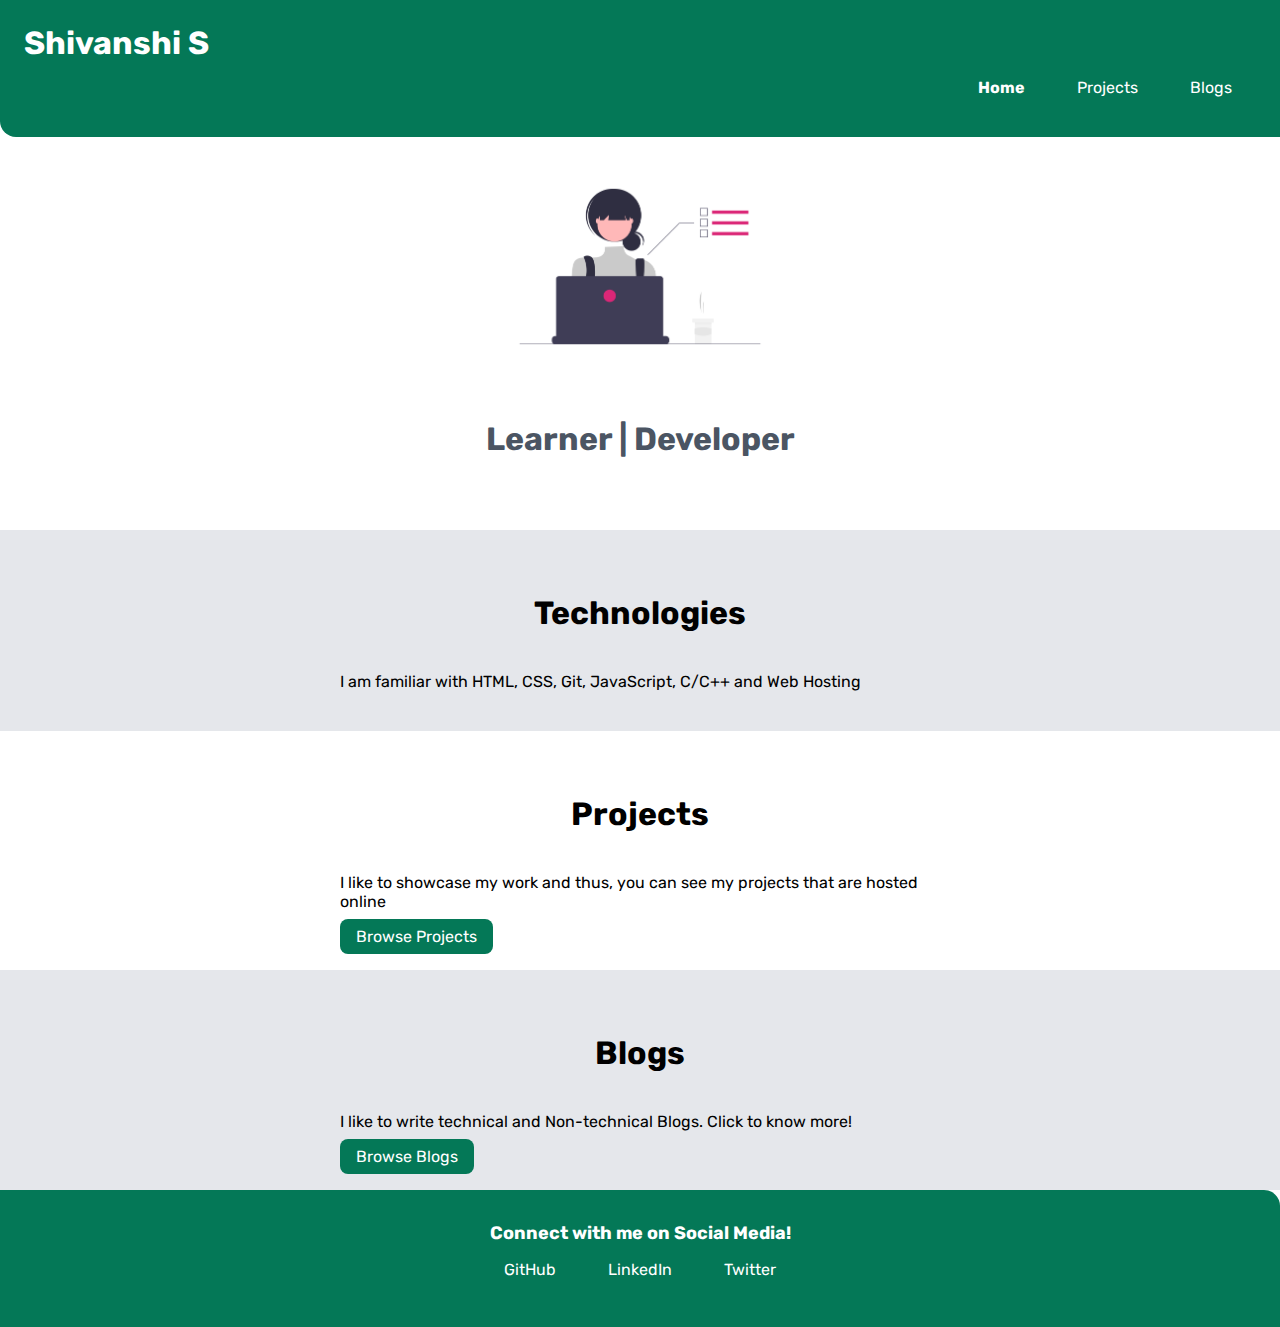
<file: index.html>
<!DOCTYPE html>
<html lang="en">
<head>
    <meta charset="UTF-8">
    <meta http-equiv="X-UA-Compatible" content="IE=edge">
    <meta name="viewport" content="width=device-width, initial-scale=1.0">
    <title>Home | Shivanshi</title>
    <link rel="stylesheet" href="style.css">
    <link rel="icon" href="/images/favicon/favicon.ico">
</head>
<body>
 
    <nav class="navigation container">
        <div class="nav-brand">Shivanshi S</div>
        <ul class="list-non-bullet nav-pills">
            <li class="list-inline">
                <a class="link link-active" href="/">Home</a>
            </li>
            <li class="list-inline">
                <a class="link" href="projects.html">Projects</a>
            </li>
            <li class="list-inline">
                <a class="link" href="blogs.html">Blogs</a>
            </li>
        </ul>
</nav>

<header class="hero">
    <img class="hero-img" src="images/dev.png" alt=""> <!--#DB2777-->
    <h1 class="hero-heading">Learner | Developer</h1>
    
</header>

<section class="section off-white">
    <div class="container container-center">
        <h1 class="section-head">Technologies</h1>
    <p>I am familiar with HTML, CSS, Git, JavaScript, C/C++ and Web Hosting</p>
    </div>   
</section>

<section class="section">
    <div class="container container-center">
        <h1 class="section-head">Projects</h1>
    <p> I like to showcase my work and thus, you can see my projects that are hosted online</p>
    <a class="link primary-link" href="projects.html">Browse Projects</a>
    </div>
</section>

<section class="section off-white">
    <div class="container container-center">
        <h1 class="section-head">Blogs</h1>
    <p>I like to write technical and Non-technical Blogs. Click to know more!</p>
    <a class="link primary-link" href="blogs.html">Browse Blogs</a>
    </div>   
</section>

<footer class="footer">
    <div class="footer-header">Connect with me on Social Media!</div>
    <ul class="list-non-bullet">
        <li class="list-inline"> <a class="link" href="https://github.com/shivanshi-s" target="_blank">GitHub</a></li>
        <li class="list-inline"> <a class="link" href="https://www.linkedin.com/in/shivanshi-saxena12/" target="_blank">LinkedIn</a></li>
        <li class="list-inline"> <a class="link" href="https://twitter.com/whatshivanshi" target="_blank">Twitter</a></li>
    </ul>
</footer>

</body>
</html>
</file>
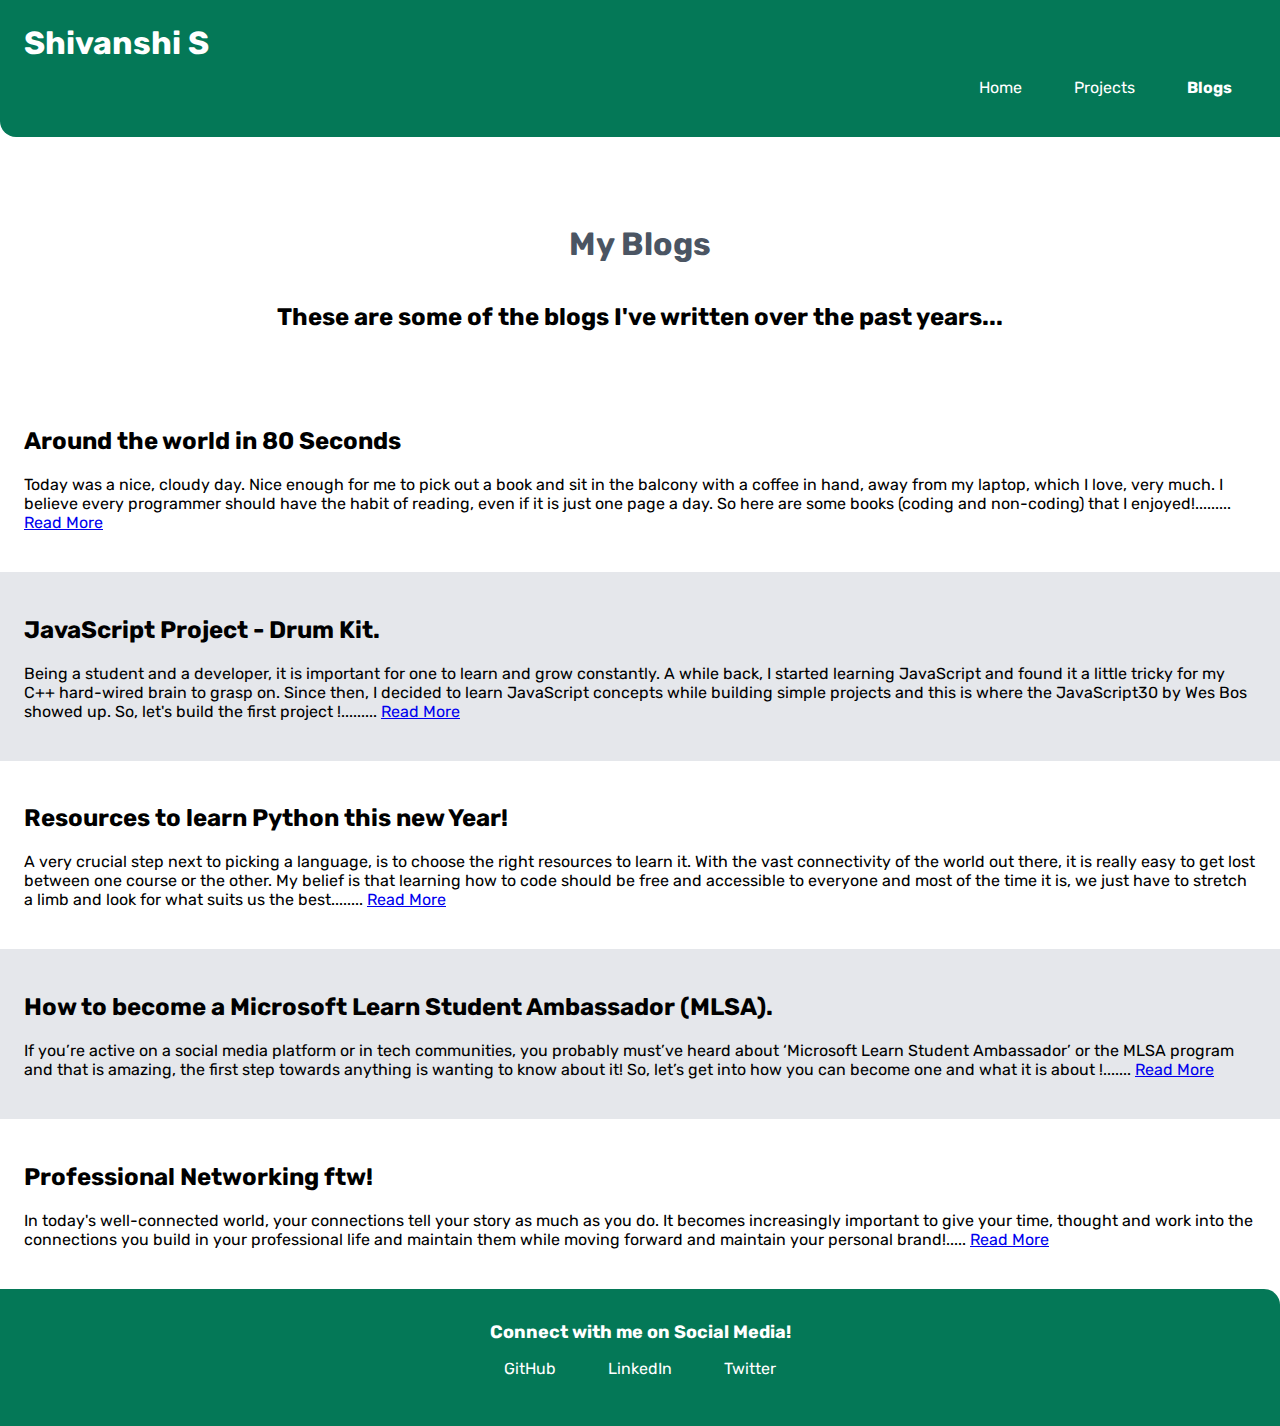
<file: blogs.html>
<!DOCTYPE html>
<html lang="en">
<head>
    <meta charset="UTF-8">
    <meta http-equiv="X-UA-Compatible" content="IE=edge">
    <meta name="viewport" content="width=device-width, initial-scale=1.0">
    <title>Blogs | Shivanshi </title>
    <link rel="stylesheet" href="style.css">
    <link rel="icon" href="/images/favicon/favicon.ico">
</head>
<body>
    
    <nav class="navigation container">
        <div class="nav-brand">Shivanshi S</div>
        <ul class="list-non-bullet nav-pills">
            <li class="list-inline">
                <a class="link " href="/">Home</a>
            </li>
            <li class="list-inline">
                <a class="link" href="projects.html">Projects</a>
            </li>
            <li class="list-inline">
                <a class="link link-active" href="blogs.html">Blogs</a>
            </li>
        </ul>
</nav>

    
    
    <header class="hero">
      <h1 class="hero-heading">My Blogs</h1>
      <h2 style="text-align: center;">These are some of the blogs I've written over the past years...</h2>
    </header>



<section class="section">
        <h2>Around the world in 80 Seconds</h2>
    <p>Today was a nice, cloudy day. Nice enough for me to pick out a book and sit in the balcony with a coffee in hand, away from my laptop, which I love, very much. I believe every programmer should have the habit of reading, even if it is just one page a day. So here are some books (coding and non-coding) that I enjoyed!......... <a href="https://medium.com/@whatshivanshi/around-the-world-in-80-seconds-c65c44e01440">Read More</a></p>
</section>

<section class="section off-white">
    <h2>JavaScript Project - Drum Kit.</h2>
    <p>Being a student and a developer, it is important for one to learn and grow constantly. A while back, I started learning JavaScript and found it a little tricky for my C++ hard-wired brain to grasp on. Since then, I decided to learn JavaScript concepts while building simple projects and this is where the JavaScript30 by Wes Bos showed up.

        So, let's build the first project !......... <a href="https://whatshivanshi.hashnode.dev/javascript-project-drum-kit">Read More</a></p>
</section>

<section class="section">
    <h2>Resources to learn Python this new Year! </h2>
    <p>A very crucial step next to picking a language, is to choose the right resources to learn it. With the vast connectivity of the world out there, it is really easy to get lost between one course or the other. My belief is that learning how to code should be free and accessible to everyone and most of the time it is, we just have to stretch a limb and look for what suits us the best........ <a href="https://whatshivanshi.hashnode.dev/resources-to-learn-python-this-new-year">Read More</a></p>
</section>

<section class="section off-white">
    <h2>How to become a Microsoft Learn Student Ambassador (MLSA).</h2>
    <p>If you’re active on a social media platform or in tech communities, you probably must’ve heard about ‘Microsoft Learn Student Ambassador’ or the MLSA program and that is amazing, the first step towards anything is wanting to know about it!
        So, let’s get into how you can become one and what it is about !....... <a href="https://medium.com/@whatshivanshi/how-to-become-a-microsoft-learn-student-ambassador-mlsa-from-applying-to-engaging-b99ac4092903">Read More</a></p>
</section>

<section class="section">
    <h2>Professional Networking ftw!</h2>
    <p>In today's well-connected world, your connections tell your story as much as you do. It becomes increasingly important to give your time, thought and work into the connections you build in your professional life and maintain them while moving forward and maintain your personal brand!..... <a href="https://whatshivanshi.hashnode.dev/professional-networking-ftw">Read More</a></p>
</section>


    <footer class="footer">
        <div class="footer-header">Connect with me on Social Media!</div>
        <ul class="list-non-bullet">
            <li class="list-inline"> <a class="link" href="https://github.com/shivanshi-s" target="_blank">GitHub</a></li>
            <li class="list-inline"> <a class="link" href="https://www.linkedin.com/in/shivanshi-saxena12/" target="_blank">LinkedIn</a></li>
            <li class="list-inline"> <a class="link" href="https://twitter.com/whatshivanshi" target="_blank">Twitter</a></li>
        </ul>
    </footer>
    
</body>
</html>
</file>
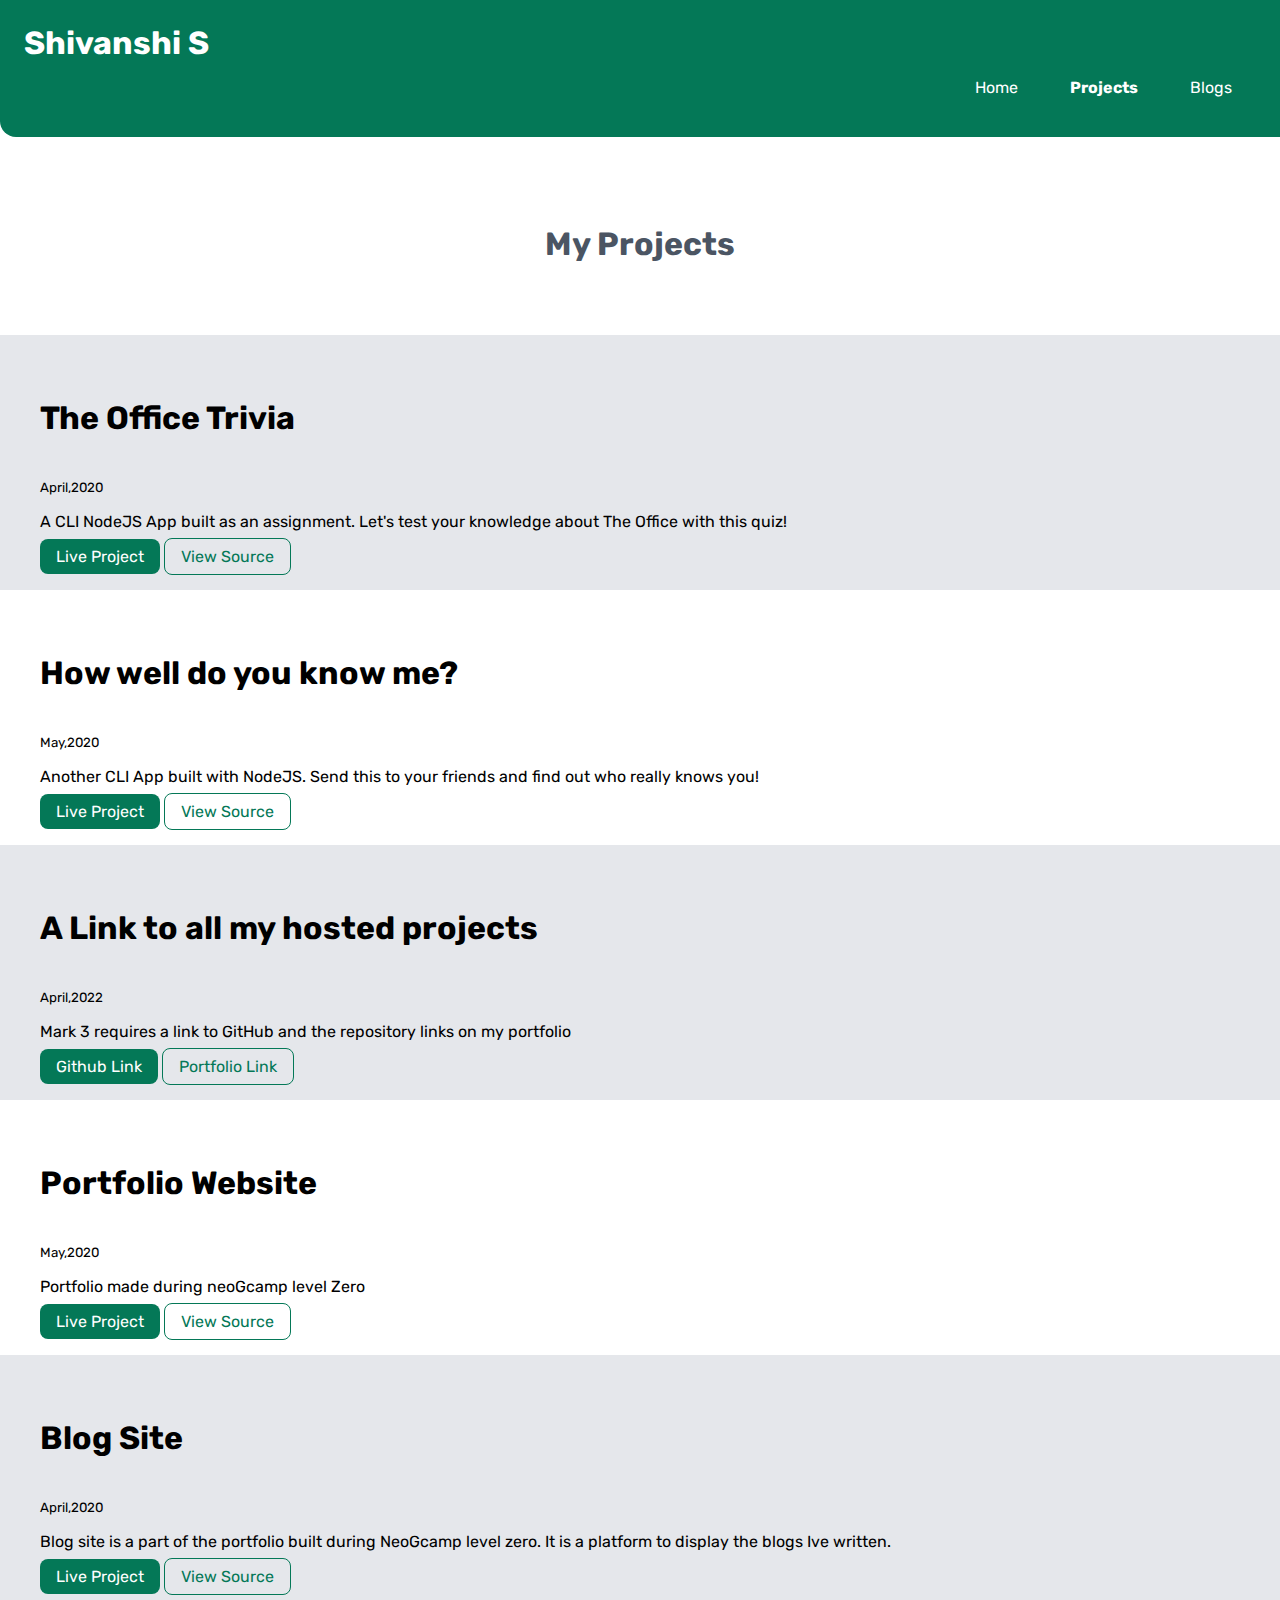
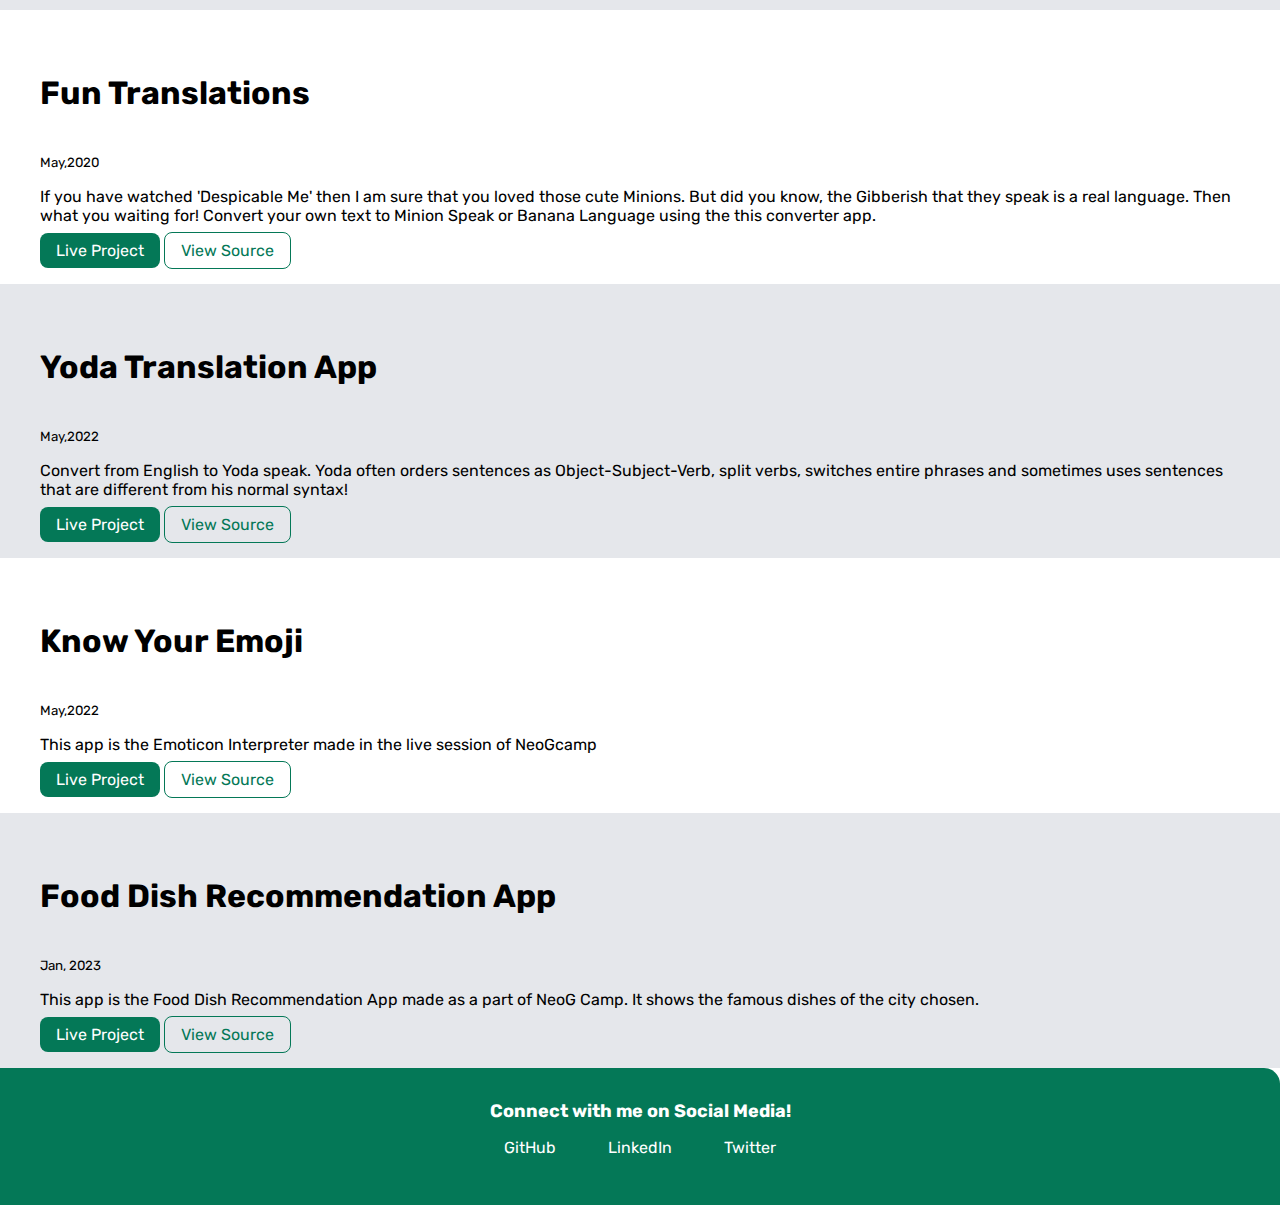
<file: projects.html>
<!DOCTYPE html>
<html lang="en">
<head>
    <meta charset="UTF-8">
    <meta http-equiv="X-UA-Compatible" content="IE=edge">
    <meta name="viewport" content="width=device-width, initial-scale=1.0">
    <title>Projects | Shivanshi </title>
    <link rel="stylesheet" href="style.css">
    <link rel="icon" href="/images/favicon/favicon.ico">
</head>
<body>
    <nav class="navigation container">
        <div class="nav-brand">Shivanshi S</div>
        <ul class="list-non-bullet nav-pills">
            <li class="list-inline">
                <a class="link" href="/">Home</a>
            </li>
            <li class="list-inline">
                <a class="link link-active" href="projects.html">Projects</a>
            </li>
            <li class="list-inline">
                <a class="link " href="blogs.html">Blogs</a>
            </li>
        </ul>
</nav>

<header class="hero">
    <h1 class="hero-heading">My Projects</h1>
</header>

      <section class="section off-white">
        <div class="container container-fluid">
        <h1>The Office Trivia</h1>
        <small>April,2020</small>
        <p>A CLI NodeJS App built as an assignment. Let's test your knowledge about The Office with this quiz!</p>
        <a class="link primary-link" href="https://replit.com/@shivanshis/THE-OFFICE-TRIVIA?lite=1&outputonly=1" target="_blank">Live Project</a>
        <a class="link secondary-link" href="https://github.com/shivanshi-s/CLI-App"target="_blank">View Source</a>
        </div>   
    </section>

    <section class="section ">
        <div class="container container-fluid">
            <h1>How well do you know me?</h1>
            <small>May,2020</small>
            <p>Another CLI App built with NodeJS. Send this to your friends and find out who really knows you!</p>
    
            <a class="link primary-link" href="https://replit.com/@shivanshis/AQuiz-AboutMe?lite=1&outputonly=1"target="_blank">Live Project</a>
            <a class="link secondary-link" href="https://github.com/shivanshi-s/CLI-App"target="_blank">View Source</a>
        </div>   
    </section>

    <section class="section off-white">
        <div class="container container-fluid">
            <h1>A Link to all my hosted projects</h1>
            <small>April,2022</small>
            <p>Mark 3 requires a link to GitHub and the repository links on my portfolio</p>
  
            <a class="link primary-link" href="https://github.com/shivanshi-s?tab=repositories"target="_blank">Github Link</a>
            <a class="link secondary-link" href="https://shivanshi-neog.netlify.app/"target="_blank">Portfolio Link</a>
    </section>

    <section class="section ">
        <div class="container container-fluid">
            <h1>Portfolio Website</h1>
            <small>May,2020</small>
            <p>Portfolio made during neoGcamp level Zero</p>
    
            <a class="link primary-link" href="https://shivanshi-neog.netlify.app/"target="_blank">Live Project</a>
            <a class="link secondary-link" href="https://github.com/shivanshi-s/Portfolio"target="_blank">View Source</a>
        </div>   
    </section>

    <section class="section off-white">
        <div class="container container-fluid">
            <h1>Blog Site</h1>
            <small>April,2020</small>
            <p>Blog site is a part of the portfolio built during NeoGcamp level zero. It is a platform to display the blogs Ive written.</p>
  
            <a class="link primary-link" href="https://shivanshi-portfolio.netlify.app/blogs.html"target="_blank">Live Project</a>
            <a class="link secondary-link" href="https://github.com/shivanshi-s/Portfolio"target="_blank">View Source</a>
    </section>

    <section class="section ">
        <div class="container container-fluid">
            <h1>Fun Translations</h1>
            <small>May,2020</small>
            <p>If you have watched 'Despicable Me' then I am sure that you loved those cute Minions.
                But did you know, the Gibberish that they speak is a real language.
                Then what you waiting for! Convert your own text to Minion Speak or Banana Language using the this converter app.</p>
    
            <a class="link primary-link" href="https://fun-translations.vercel.app/"target="_blank">Live Project</a>
            <a class="link secondary-link" href="https://github.com/shivanshi-s/Fun-Translations"target="_blank">View Source</a>
        </div>   
    </section>

    <section class="section off-white">
        <div class="container container-fluid">
            <h1>Yoda Translation App</h1>
            <small>May,2022</small>
            <p>Convert from English to Yoda speak. Yoda often orders sentences as Object-Subject-Verb, split verbs, switches entire phrases and sometimes uses sentences that are different from his normal syntax!</p>
  
            <a class="link primary-link" href="https://shivanshi-s.github.io/TranslationApp/" target="_blank">Live Project</a>
            <a class="link secondary-link" href="https://github.com/shivanshi-s/TranslationApp"target="_blank">View Source</a>
    </section>

    <section class="section ">
        <div class="container container-fluid">
            <h1>Know Your Emoji</h1>
            <small>May,2022</small>
            <p>This app is the Emoticon Interpreter made in the live session of NeoGcamp</p>
    
            <a class="link primary-link" href="https://990grg.csb.app/"target="_blank">Live Project</a>
            <a class="link secondary-link" href="https://codesandbox.io/s/emoji-detector-990grg"target="_blank">View Source</a>
        </div>   
    </section>

    <section class="section off-white">
        <div class="container container-fluid">
            <h1>Food Dish Recommendation App</h1>
            <small>Jan, 2023</small>
            <p>This app is the Food Dish Recommendation App made as a part of NeoG Camp. It shows the famous dishes of the city chosen.</p>
  
            <a class="link primary-link" href="https://z9p5yj.csb.app/"target="_blank">Live Project</a>
            <a class="link secondary-link" href="https://codesandbox.io/s/recommendation-app-z9p5yj?file=/src/App.js"target="_blank">View Source</a>
    </section>



  <footer class="footer">
    <div class="footer-header">Connect with me on Social Media!</div>
    <ul class="list-non-bullet">
        <li class="list-inline"> <a class="link" href="https://github.com/shivanshi-s" target="_blank">GitHub</a></li>
        <li class="list-inline"> <a class="link" href="https://www.linkedin.com/in/shivanshi-saxena12/" target="_blank">LinkedIn</a></li>
        <li class="list-inline"> <a class="link" href="https://twitter.com/whatshivanshi" target="_blank">Twitter</a></li>
    </ul>
</footer>


</body>
</html>
</file>
<file: style.css>
@import url('https://fonts.googleapis.com/css2?family=Rubik:wght@400;700&display=swap');

:root {
    --primary-color : #047857;
    --dark-color: #4B5563;
    --off-white:#E5E7EB;
}


body {
    font-family:'Rubik', sans-serif; 
    margin: 0px;
}

h1 {
    margin: 2.5rem 0rem;
}

/* ------container----- */
.container {
    padding: 0rem 1rem;
}
.container-center{
    max-width: 600px;
    margin: auto;
}



/*------ Links----- */
.link {
    box-sizing: border-box;
    text-decoration: none;
    padding: 0.5rem 1rem;
    margin: 1rem 0rem ;

}

.primary-link {
    background-color: var(--primary-color);
    border-radius: 0.5rem;
    color: white;
}
.primary-link:hover {
    color: black;
}

.secondary-link {
    color: var(--primary-color);
    border-radius: 0.5rem;
    border: 1px solid var(--primary-color);

}
.secondary-link:hover {
    color: black;
}

/* look into BEM naming convention for css */

/*----- Lists ------*/

.list-non-bullet {
    list-style: none;
}
.list-inline {
    display: inline;
    padding: 0rem 0.5rem;
}

/* ------navigation------ */

.navigation {
    background-color: var(--primary-color);
    color: white;
    padding: 1.5rem;
    border-bottom-left-radius: 1rem;
}
.navigation .link {
    color: white;
    
}
.navigation .nav-pills {
    text-align: right;
}
.navigation .nav-brand {
    font-weight: bold;
    font-size: 2rem;
}
.navigation .link-active {
    font-weight: bold;
}

/* -----header------ */
.hero {
    padding:2rem;
}
.hero .hero-img {
    max-width: 300px;
    display: block;
    margin: auto;
}
.hero .hero-heading {
    text-align: center;
    color: var(--dark-color);
    padding-top: 1rem;
    padding-bottom: 0;
}

/* -----sections------- */

.section {
    padding: 1.5rem;
}
.section .section-head{
    text-align: center;
}

.off-white {
    background-color: var(--off-white);
}

/* -----footer------ */
.footer {
 background-color: var(--primary-color);
 padding: 2rem 1rem;
 color:white;
 text-align: center;
 border-top-right-radius: 1rem;
}
.footer .link {
    color: white;
}
.footer .footer-header {
    font-weight: bold;
    font-size: large;
}

.footer ul {
    padding-inline-start: 0px;
}

/* ----list space---- */
.spacing {
    padding:50px;
}
.space-color {
    background-color:var(--off-white); 
    
}
</file>
